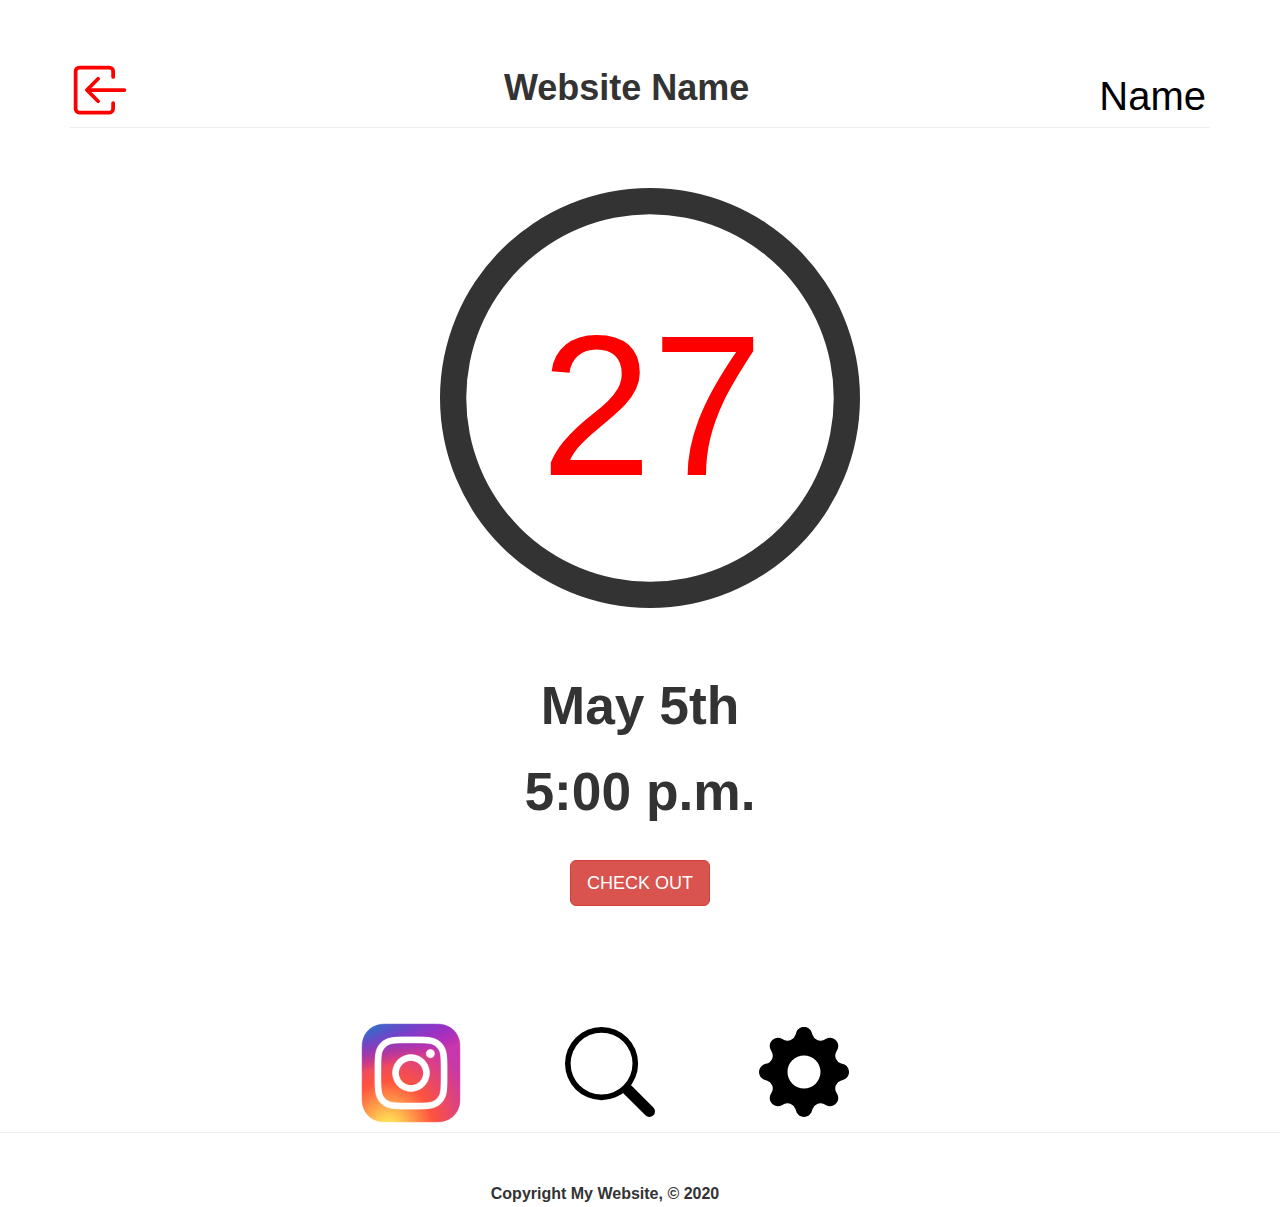
<file: index.html>
<!DOCTYPE html>
<html>
<head>
	<link rel="stylesheet" type="text/css" href="style.css">
	<meta charset="UTF-8">
	<!-- If IE use the latest rendering engine -->
	<meta http-equiv="X-UA-Compatible" content="IE=edge">

	<!-- Set the page to the width of the device and set the zoon level -->
	<meta name="viewport" content="width = device-width, initial-scale = 1">
	<title>My Website</title>
	<link rel="stylesheet" type="text/css" href="https://maxcdn.bootstrapcdn.com/bootstrap/3.3.5/css/bootstrap.min.css">

</head>
<body>
<div class = "container">
	<div class="page-header">
		<a href = "login.html">
		<svg class="bi bi-box-arrow-in-left" id = "logout" width="1em" height="1em" viewBox="	0 0 16 16" fill="currentColor" xmlns="http://www.w3.org/2000/svg">
		  <path fill-rule="evenodd" d="M7.854 11.354a.5.5 0 000-.708L5.207 8l2.647-2.646a.5.5 0 10-.708-.708l-3 3a.5.5 0 000 .708l3 3a.5.5 0 00.708 0z" clip-rule="evenodd"/>
		  <path fill-rule="evenodd" d="M15 8a.5.5 0 00-.5-.5h-9a.5.5 0 000 1h9A.5.5 0 0015 8z" clip-rule="evenodd"/>
		  <path fill-rule="evenodd" d="M2.5 14.5A1.5 1.5 0 011 13V3a1.5 1.5 0 011.5-1.5h8A1.5 1.5 0 0112 3v1.5a.5.5 0 01-1 0V3a.5.5 0 00-.5-.5h-8A.5.5 0 002 3v10a.5.5 0 00.5.5h8a.5.5 0 00.5-.5v-1.5a.5.5 0 011 0V13a1.5 1.5 0 01-1.5 1.5h-8z" clip-rule="evenodd"/>
		</svg>
		</a>
		 <h1><strong>Website Name</strong> </h1><span id = "name">Name</span>

	</div>	
</div>


<section id = "main">
	<div class = "container">
		<svg class="bi bi-circle" id="circle" width="30em" height="30em" viewBox="0 0 16 16" fill="currentColor" xmlns="http://www.w3.org/2000/svg">
  		<path fill-rule="evenodd" d="M8 15A7 7 0 108 1a7 7 0 000 14zm0 1A8 8 0 108 0a8 8 0 000 16z" clip-rule="evenodd"/>
		</svg> <p id = "number">27</p>

		<div id = "date">
			<p>May 5th</p>
			<p>5:00 p.m.</p>
		<a href="index2.html" class="btn btn-danger btn-lg">CHECK OUT</a>
		</div>
	</div>
</section>


<footer id="footer">
    <div class="page-header" id="footerLine">
		<a href = "#"> <img src="instagram.jpg.webp" style ="width:100px; height: 100px" id="image"> </a>

		<a href="">
		<svg class="bi bi-search" id = "search" width="1em" height="1em" viewBox="0 0 16 16" fill="currentColor" xmlns="http://www.w3.org/2000/svg">
  		<path fill-rule="evenodd" d="M10.442 10.442a1 1 0 011.415 0l3.85 3.85a1 1 0 01-1.414 1.415l-3.85-3.85a1 1 0 010-1.415z" clip-rule="evenodd"/>
  		<path fill-rule="evenodd" d="M6.5 12a5.5 5.5 0 100-11 5.5 5.5 0 000 11zM13 6.5a6.5 6.5 0 11-13 0 6.5 6.5 0 0113 0z" clip-rule="evenodd"/>
		</svg></a>

		<a href="">
		<svg class="bi bi-gear-fill" id = "settings" width="1em" height="1em" viewBox="0 0 16 16" fill="currentColor" xmlns="http://www.w3.org/2000/svg">
  		<path fill-rule="evenodd" d="M9.405 1.05c-.413-1.4-2.397-1.4-2.81 0l-.1.34a1.464 1.464 0 01-2.105.872l-.31-.17c-1.283-.698-2.686.705-1.987 1.987l.169.311c.446.82.023 1.841-.872 2.105l-.34.1c-1.4.413-1.4 2.397 0 2.81l.34.1a1.464 1.464 0 01.872 2.105l-.17.31c-.698 1.283.705 2.686 1.987 1.987l.311-.169a1.464 1.464 0 012.105.872l.1.34c.413 1.4 2.397 1.4 2.81 0l.1-.34a1.464 1.464 0 012.105-.872l.31.17c1.283.698 2.686-.705 1.987-1.987l-.169-.311a1.464 1.464 0 01.872-2.105l.34-.1c1.4-.413 1.4-2.397 0-2.81l-.34-.1a1.464 1.464 0 01-.872-2.105l.17-.31c.698-1.283-.705-2.686-1.987-1.987l-.311.169a1.464 1.464 0 01-2.105-.872l-.1-.34zM8 10.93a2.929 2.929 0 100-5.86 2.929 2.929 0 000 5.858z" clip-rule="evenodd"/>
		</svg></a>

	</div>
		<p id = "copyright">Copyright My Website, &copy; 2020</p>

</footer>



<script src="https://ajax.googleapis.com/ajax/libs/jquery/2.1.3/jquery.min.js"></script>
<script src="https://maxcdn.bootstrapcdn.com/bootstrap/3.3.5/js/bootstrap.min.js"></script>
</body>
</html>
</file>
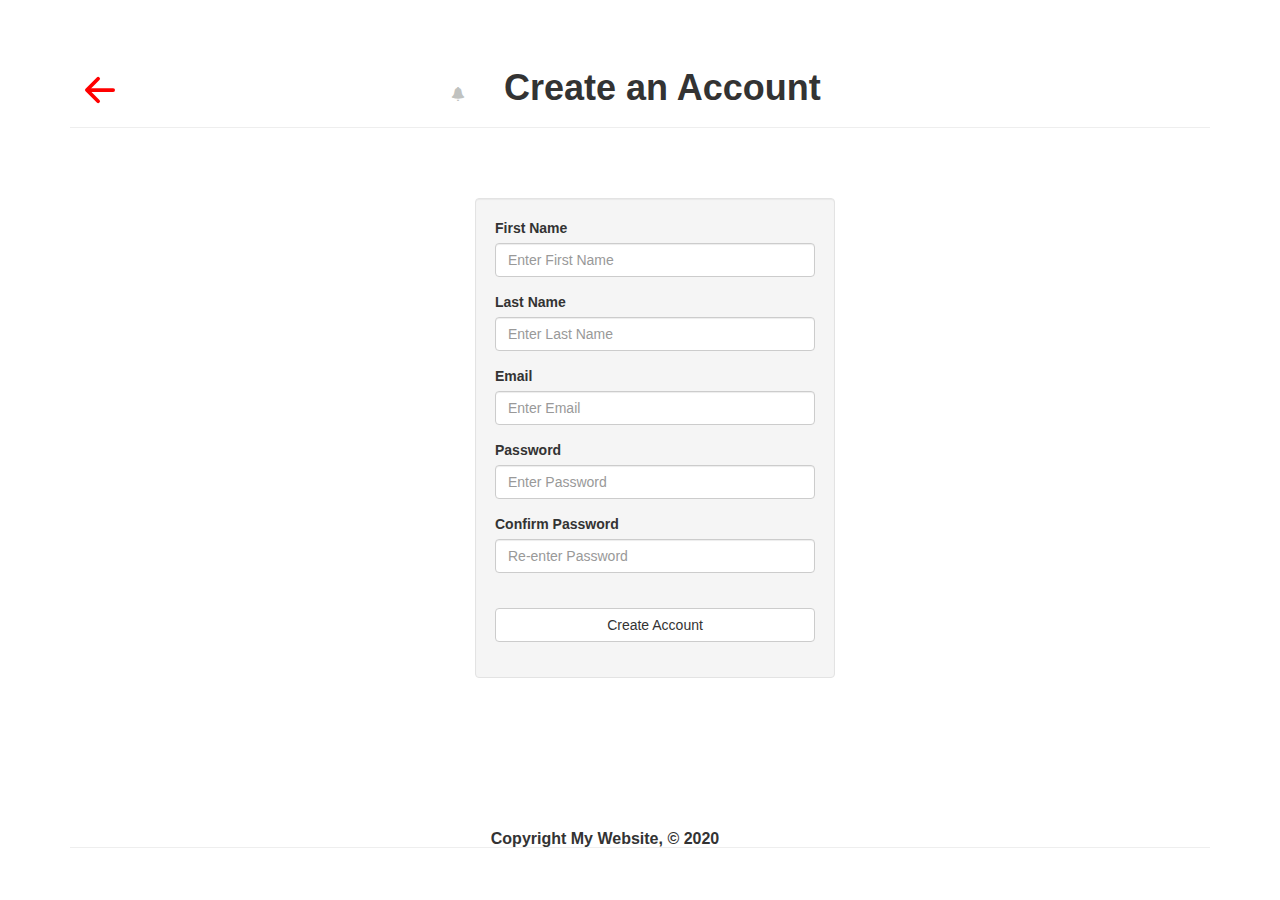
<file: create.html>
<!DOCTYPE html>
<html>
<head><link rel="stylesheet" type="text/css" href="style.css">
	<meta charset="UTF-8">
	<!-- If IE use the latest rendering engine -->
	<meta http-equiv="X-UA-Compatible" content="IE=edge">

	<!-- Set the page to the width of the device and set the zoon level -->
	<meta name="viewport" content="width = device-width, initial-scale = 1">
	<title>Create an Account</title>
	<link rel="stylesheet" type="text/css" href="https://maxcdn.bootstrapcdn.com/bootstrap/3.3.5/css/bootstrap.min.css">
</head>
<body>
	<div class = "container">
	<div class="page-header">
		<a href = "login.html">
		<svg class="bi bi-arrow-left-short" id = "logout" width="1em" height="1em" viewBox="0 0 16 16" fill="currentColor" xmlns="http://www.w3.org/2000/svg">
  		<path fill-rule="evenodd" d="M7.854 4.646a.5.5 0 010 .708L5.207 8l2.647 2.646a.5.5 0 01-.708.708l-3-3a.5.5 0 010-.708l3-3a.5.5 0 01.708 0z" clip-rule="evenodd"/>
  		<path fill-rule="evenodd" d="M4.5 8a.5.5 0 01.5-.5h6.5a.5.5 0 010 1H5a.5.5 0 01-.5-.5z" clip-rule="evenodd"/>
		</svg>
		</a>
		 <h1><strong>Create an Account</strong> </h1><a href = "#"><span id = "bell"class="glyphicon glyphicon-bell"></span></a>

	</div>	

	<section id="main">
      <div class="container">
        <div class="row">
          <div class="col-md-4 col-md-offset-4">
            <form id="createAccount" action="index.html" class="well">
                  <div class="form-group">
                    <label>First Name</label>
                    <input type="text" class="form-control" placeholder="Enter First Name">
                  </div>
                  <div class="form-group">
                    <label>Last Name</label>
                    <input type="password" class="form-control" placeholder="Enter Last Name">
                  </div>
                  <div class="form-group">
                    <label>Email</label>
                    <input type="password" class="form-control" placeholder="Enter Email">
                  </div>
                  <div class="form-group">
                    <label>Password</label>
                    <input type="password" class="form-control" placeholder="Enter Password">
                  </div>
                  <div class="form-group">
                    <label>Confirm Password</label>
                    <input type="password" class="form-control" placeholder="Re-enter Password">
                  </div>
             
                  <div id = "create">
                      <a class="btn btn-default" id = "create" href="index2.html">Create Account</a>
                 </div>
              </form>
          </div>
        </div>
      </div>
    </section>

	<footer id = "loginfooter">
    	<div class = "page-header"></div>
    	<p id = "copyright">Copyright My Website, &copy; 2020</p>
    	
    </footer>

</body>
</html>
</file>
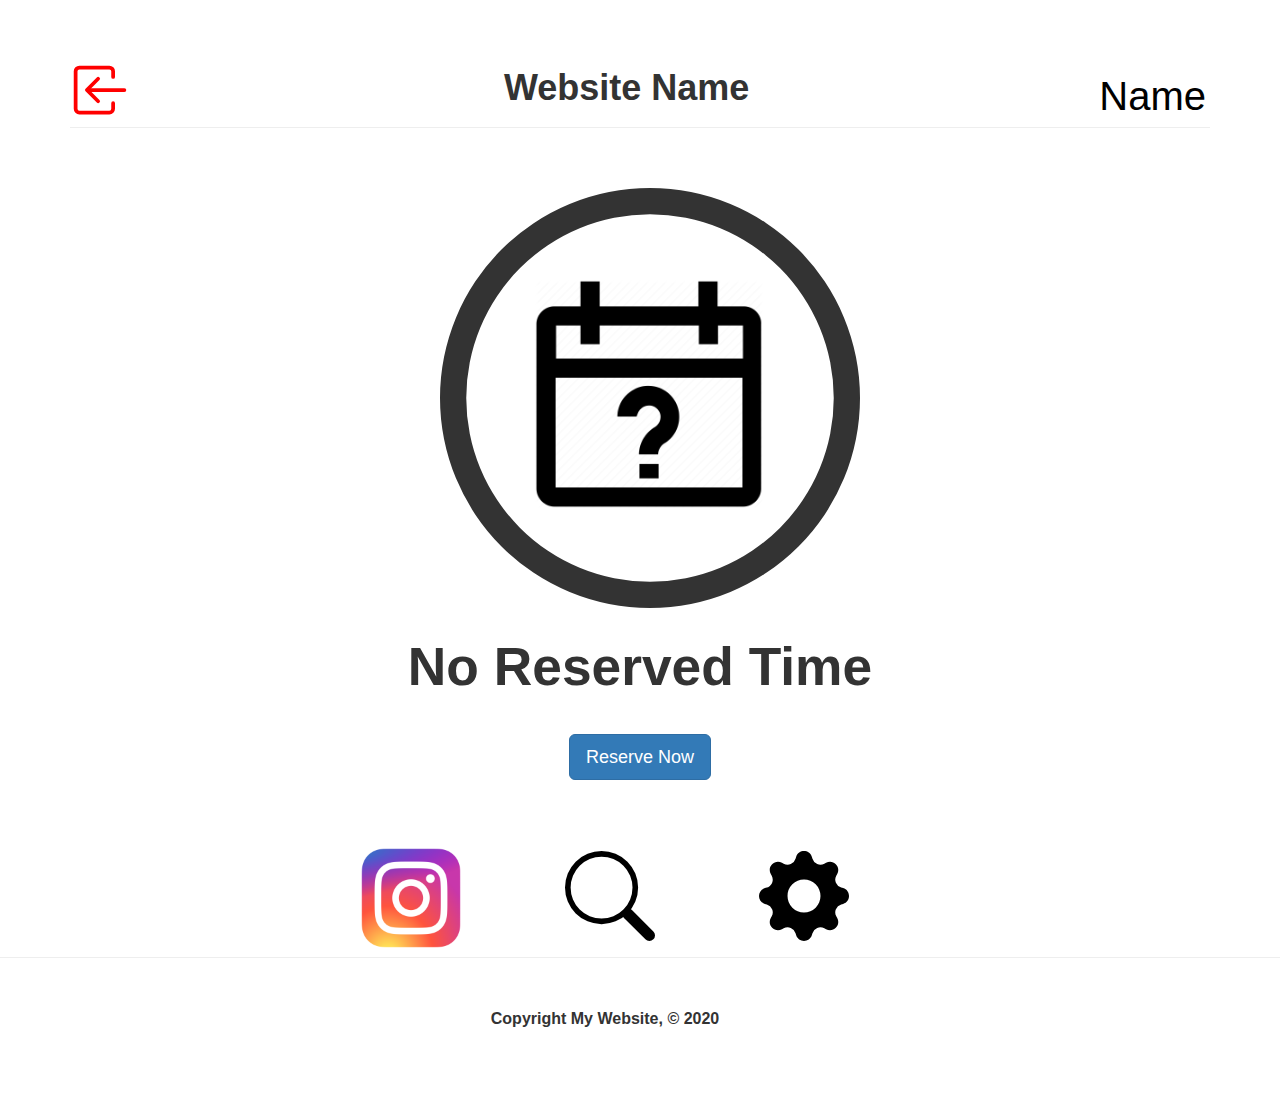
<file: index2.html>
<!DOCTYPE html>
<html>
<head>
	<link rel="stylesheet" type="text/css" href="style.css">
	<meta charset="UTF-8">
	<!-- If IE use the latest rendering engine -->
	<meta http-equiv="X-UA-Compatible" content="IE=edge">

	<!-- Set the page to the width of the device and set the zoon level -->
	<meta name="viewport" content="width = device-width, initial-scale = 1">
	<title>My Website</title>
	<link rel="stylesheet" type="text/css" href="https://maxcdn.bootstrapcdn.com/bootstrap/3.3.5/css/bootstrap.min.css">
</head>
<body>
	<div class = "container">
	<div class="page-header">
		<a href = "login.html">
		<svg class="bi bi-box-arrow-in-left" id = "logout" width="1em" height="1em" viewBox="	0 0 16 16" fill="currentColor" xmlns="http://www.w3.org/2000/svg">
		  <path fill-rule="evenodd" d="M7.854 11.354a.5.5 0 000-.708L5.207 8l2.647-2.646a.5.5 0 10-.708-.708l-3 3a.5.5 0 000 .708l3 3a.5.5 0 00.708 0z" clip-rule="evenodd"/>
		  <path fill-rule="evenodd" d="M15 8a.5.5 0 00-.5-.5h-9a.5.5 0 000 1h9A.5.5 0 0015 8z" clip-rule="evenodd"/>
		  <path fill-rule="evenodd" d="M2.5 14.5A1.5 1.5 0 011 13V3a1.5 1.5 0 011.5-1.5h8A1.5 1.5 0 0112 3v1.5a.5.5 0 01-1 0V3a.5.5 0 00-.5-.5h-8A.5.5 0 002 3v10a.5.5 0 00.5.5h8a.5.5 0 00.5-.5v-1.5a.5.5 0 011 0V13a1.5 1.5 0 01-1.5 1.5h-8z" clip-rule="evenodd"/>
		</svg>
		</a>
		 <h1><strong>Website Name</strong> </h1><span id = "name">Name</span>


	</div>	
	</div>

	<section id = "main">
	<div class = "container">
		<svg class="bi bi-circle" id="circle" width="30em" height="30em" viewBox="0 0 16 16" fill="currentColor" xmlns="http://www.w3.org/2000/svg">
  		<path fill-rule="evenodd" d="M8 15A7 7 0 108 1a7 7 0 000 14zm0 1A8 8 0 108 0a8 8 0 000 16z" clip-rule="evenodd"/>
		</svg>

 		 <img src="calender.jpg" id = "calender">
		</svg>

		<div id = "noreserve">
			<p>No Reserved Time <p>
		<a href="schedule.html" class="btn btn-primary btn-lg">Reserve Now</a>
		</div>

	</div>
	</section>

	<footer id="footer2">
    <div class="page-header" id="footerLine">
		<a href = "#"> <img src="instagram.jpg.webp" style ="width:100px; height: 100px" id="image"> </a>

		<a href="">
		<svg class="bi bi-search" id = "search" width="1em" height="1em" viewBox="0 0 16 16" fill="currentColor" xmlns="http://www.w3.org/2000/svg">
  		<path fill-rule="evenodd" d="M10.442 10.442a1 1 0 011.415 0l3.85 3.85a1 1 0 01-1.414 1.415l-3.85-3.85a1 1 0 010-1.415z" clip-rule="evenodd"/>
  		<path fill-rule="evenodd" d="M6.5 12a5.5 5.5 0 100-11 5.5 5.5 0 000 11zM13 6.5a6.5 6.5 0 11-13 0 6.5 6.5 0 0113 0z" clip-rule="evenodd"/>
		</svg></a>

		<a href="">
		<svg class="bi bi-gear-fill" id = "settings" width="1em" height="1em" viewBox="0 0 16 16" fill="currentColor" xmlns="http://www.w3.org/2000/svg">
  		<path fill-rule="evenodd" d="M9.405 1.05c-.413-1.4-2.397-1.4-2.81 0l-.1.34a1.464 1.464 0 01-2.105.872l-.31-.17c-1.283-.698-2.686.705-1.987 1.987l.169.311c.446.82.023 1.841-.872 2.105l-.34.1c-1.4.413-1.4 2.397 0 2.81l.34.1a1.464 1.464 0 01.872 2.105l-.17.31c-.698 1.283.705 2.686 1.987 1.987l.311-.169a1.464 1.464 0 012.105.872l.1.34c.413 1.4 2.397 1.4 2.81 0l.1-.34a1.464 1.464 0 012.105-.872l.31.17c1.283.698 2.686-.705 1.987-1.987l-.169-.311a1.464 1.464 0 01.872-2.105l.34-.1c1.4-.413 1.4-2.397 0-2.81l-.34-.1a1.464 1.464 0 01-.872-2.105l.17-.31c.698-1.283-.705-2.686-1.987-1.987l-.311.169a1.464 1.464 0 01-2.105-.872l-.1-.34zM8 10.93a2.929 2.929 0 100-5.86 2.929 2.929 0 000 5.858z" clip-rule="evenodd"/>
		</svg></a>

	</div>
		<p id = "copyright">Copyright My Website, &copy; 2020</p>

	</footer>

	<script src="https://ajax.googleapis.com/ajax/libs/jquery/2.1.3/jquery.min.js"></script>
	<script src="https://maxcdn.bootstrapcdn.com/bootstrap/3.3.5/js/bootstrap.min.js"></script>

</body>
</html>
</file>
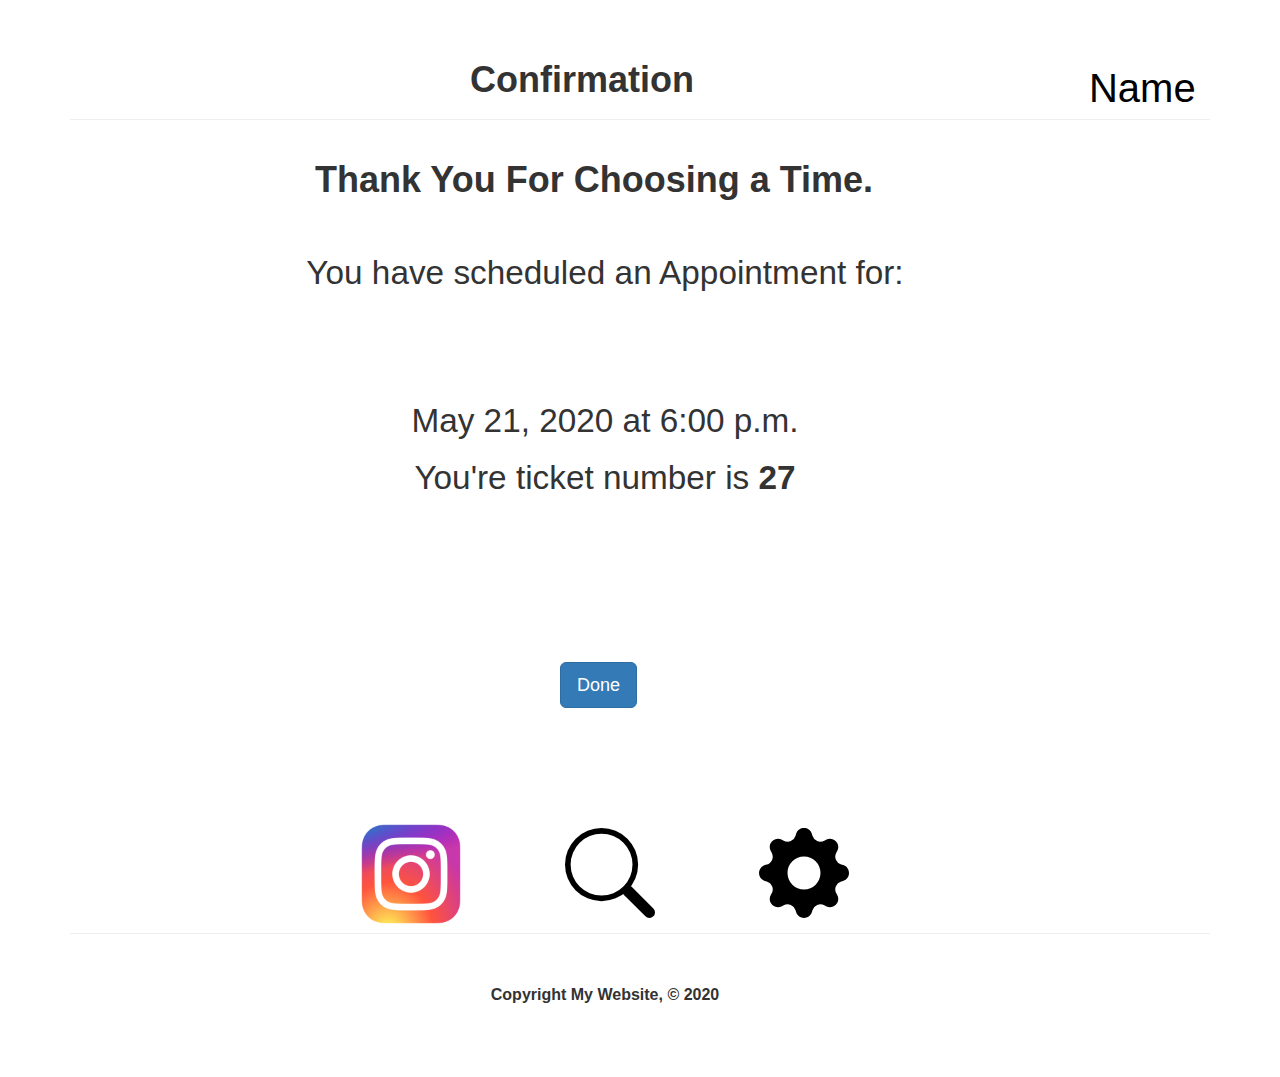
<file: receipt.html>
<!DOCTYPE html>
<html>
<head>
	<link rel="stylesheet" type="text/css" href="style.css">
	<meta charset="UTF-8">
	<!-- If IE use the latest rendering engine -->
	<meta http-equiv="X-UA-Compatible" content="IE=edge">

	<!-- Set the page to the width of the device and set the zoon level -->
	<meta name="viewport" content="width = device-width, initial-scale = 1">
	<title>Confirmation</title>
	<link rel="stylesheet" type="text/css" href="https://maxcdn.bootstrapcdn.com/bootstrap/3.3.5/css/bootstrap.min.css">
</head>
<body>
	<div class = "container">
	<div class="page-header">
		
		</a>
		 <h1 class= "confirm"><strong>Confirmation</strong> </h1><span id = "name3">Name</span>


	</div>

	<section class="main">
		<div class="container">
			<h1 id = "thanks"><strong>Thank You For Choosing a Time.</strong>	</h1>
			<p class="bob">You have scheduled an Appointment for:</p>
			<p class="receipt">May 21, 2020 at 6:00 p.m.</p>
			<p class = "tnumber">You're ticket number is <strong>27</strong></p>
		</div>

		<a href="index.html" class="btn btn-primary btn-lg" id = "done">Done</a>
	</section>	

	<footer id="footer4">
    <div class="page-header" id="footerLine">
		<a href = "#"> <img src="instagram.jpg.webp" style ="width:100px; height: 100px" id="image"> </a>

		<a href="">
		<svg class="bi bi-search" id = "search" width="1em" height="1em" viewBox="0 0 16 16" fill="currentColor" xmlns="http://www.w3.org/2000/svg">
  		<path fill-rule="evenodd" d="M10.442 10.442a1 1 0 011.415 0l3.85 3.85a1 1 0 01-1.414 1.415l-3.85-3.85a1 1 0 010-1.415z" clip-rule="evenodd"/>
  		<path fill-rule="evenodd" d="M6.5 12a5.5 5.5 0 100-11 5.5 5.5 0 000 11zM13 6.5a6.5 6.5 0 11-13 0 6.5 6.5 0 0113 0z" clip-rule="evenodd"/>
		</svg></a>

		<a href="">
		<svg class="bi bi-gear-fill" id = "settings" width="1em" height="1em" viewBox="0 0 16 16" fill="currentColor" xmlns="http://www.w3.org/2000/svg">
  		<path fill-rule="evenodd" d="M9.405 1.05c-.413-1.4-2.397-1.4-2.81 0l-.1.34a1.464 1.464 0 01-2.105.872l-.31-.17c-1.283-.698-2.686.705-1.987 1.987l.169.311c.446.82.023 1.841-.872 2.105l-.34.1c-1.4.413-1.4 2.397 0 2.81l.34.1a1.464 1.464 0 01.872 2.105l-.17.31c-.698 1.283.705 2.686 1.987 1.987l.311-.169a1.464 1.464 0 012.105.872l.1.34c.413 1.4 2.397 1.4 2.81 0l.1-.34a1.464 1.464 0 012.105-.872l.31.17c1.283.698 2.686-.705 1.987-1.987l-.169-.311a1.464 1.464 0 01.872-2.105l.34-.1c1.4-.413 1.4-2.397 0-2.81l-.34-.1a1.464 1.464 0 01-.872-2.105l.17-.31c.698-1.283-.705-2.686-1.987-1.987l-.311.169a1.464 1.464 0 01-2.105-.872l-.1-.34zM8 10.93a2.929 2.929 0 100-5.86 2.929 2.929 0 000 5.858z" clip-rule="evenodd"/>
		</svg></a>

	</div>
		<p id = "copyright">Copyright My Website, &copy; 2020</p>

	</footer>

</div>
</body>
</html>
</file>
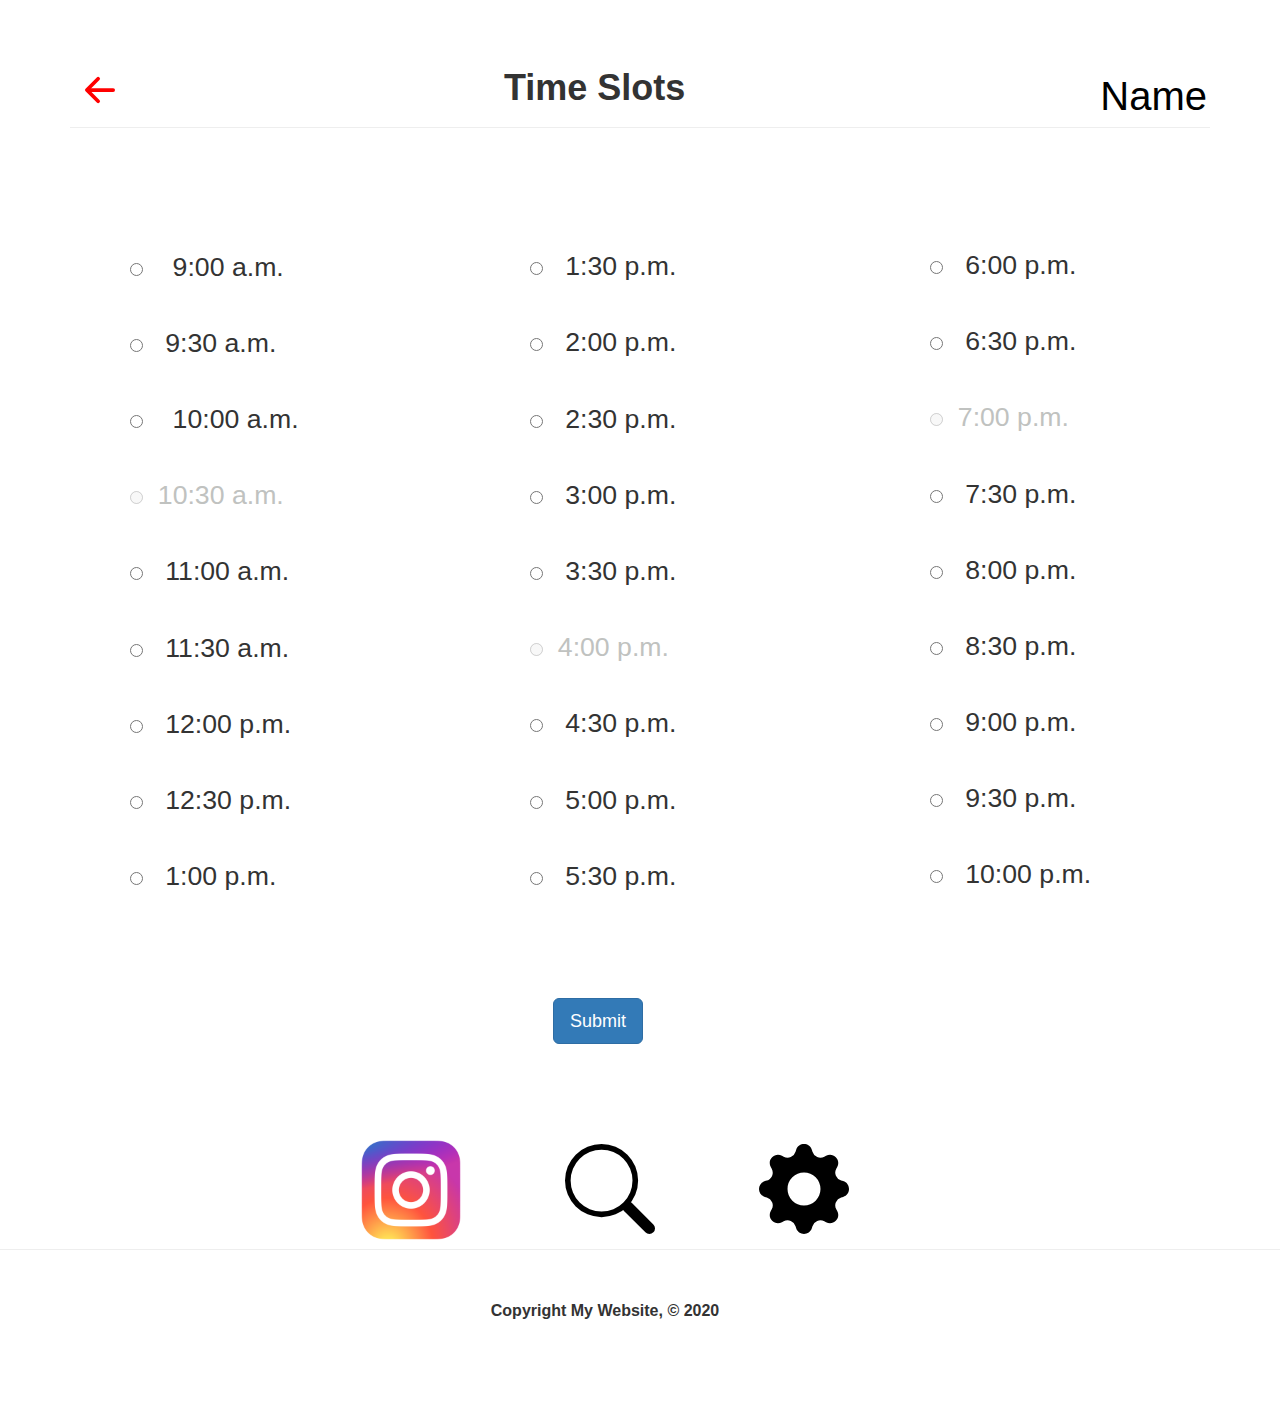
<file: times.html>
<!DOCTYPE html>
<html>
<head>
	<link rel="stylesheet" type="text/css" href="style.css">
	<meta charset="UTF-8">
	<!-- If IE use the latest rendering engine -->
	<meta http-equiv="X-UA-Compatible" content="IE=edge">

	<!-- Set the page to the width of the device and set the zoon level -->
	<meta name="viewport" content="width = device-width, initial-scale = 1">
	<title>Time Slots</title>
	<link rel="stylesheet" type="text/css" href="https://maxcdn.bootstrapcdn.com/bootstrap/3.3.5/css/bootstrap.min.css">
</head>
<body>
	<div class = "container">
	<div class="page-header">
		<a href = "schedule.html">
		<svg class="bi bi-arrow-left-short" id = "logout" width="1em" height="1em" viewBox="0 0 16 16" fill="currentColor" xmlns="http://www.w3.org/2000/svg">
	  		<path fill-rule="evenodd" d="M7.854 4.646a.5.5 0 010 .708L5.207 8l2.647 2.646a.5.5 0 01-.708.708l-3-3a.5.5 0 010-.708l3-3a.5.5 0 01.708 0z" clip-rule="evenodd"/>
	  		<path fill-rule="evenodd" d="M4.5 8a.5.5 0 01.5-.5h6.5a.5.5 0 010 1H5a.5.5 0 01-.5-.5z" clip-rule="evenodd"/>
			</svg>
		</a>
		 <h1><strong>Time Slots</strong> </h1><span id = "name2">Name</span>


	</div>	
	</div>

	<section class = "main">
		<div class = "container">
			<form class = "form">
				<div class = "left">
					<input type="radio" name = "time" value = "9:00"> &nbsp;&nbsp; 9:00 a.m. <br><br>
					<input type="radio" name = "time" value = "9:30"> &nbsp;&nbsp;9:30 a.m. <br><br>
					<input type="radio" name = "time" value = "10:00"> &nbsp;&nbsp; 10:00 a.m.<br> <br>
					<input type="radio" name = "time" value = "10:30" disabled="disabled"> &nbsp;<span>10:30 a.m.</span><br> <br>
					<input type="radio" name = "time" value = "11:00"> &nbsp;&nbsp;11:00 a.m. <br><br>
					<input type="radio" name = "time" value = "11:30">&nbsp;&nbsp; 11:30 a.m. <br> <br>
					<input type="radio" name = "time" value = "12:00"> &nbsp;&nbsp;12:00 p.m. <br> <br>
					<input type="radio" name = "time" value = "12:30"> &nbsp;&nbsp;12:30 p.m. <br> <br>
					<input type="radio" name = "time" value = "1:00"> &nbsp;&nbsp;1:00 p.m. <br> <br>
				</div>
				<div class = "middle">
					<input type="radio" name = "time" value = "1:30"> &nbsp;&nbsp;1:30 p.m. <br><br>
					<input type="radio" name = "time" value = "2:00"> &nbsp;&nbsp;2:00 p.m. <br><br>
					<input type="radio" name = "time" value = "2:30"> &nbsp;&nbsp;2:30 p.m. <br> <br>
					<input type="radio" name = "time" value = "3:00"> &nbsp;&nbsp;3:00 p.m. <br> <br>
					<input type="radio" name = "time" value = "3:30"> &nbsp;&nbsp;3:30 p.m. <br><br>
					<input type="radio" name = "time" value = "4:00" disabled = "disabled"> &nbsp;<span>4:00 p.m.</span> <br> <br>
					<input type="radio" name = "time" value = "4:30"> &nbsp;&nbsp;4:30 p.m. <br> <br>
					<input type="radio" name = "time" value = "5:00"> &nbsp;&nbsp;5:00 p.m. <br> <br>
					<input type="radio" name = "time" value = "5:30"> &nbsp;&nbsp;5:30 p.m. <br> <br>
				</div>

				<div class= "right">
					<input type="radio" name = "time" value = "6:00"> &nbsp;&nbsp;6:00 p.m. <br><br>
					<input type="radio" name = "time" value = "6:30"> &nbsp;&nbsp;6:30 p.m. <br><br>
					<input type="radio" name = "time" value = "7:00" disabled="disabled"> &nbsp;<span>7:00 p.m.</span> <br> <br>
					<input type="radio" name = "time" value = "7:30"> &nbsp;&nbsp;7:30 p.m. <br> <br>
					<input type="radio" name = "time" value = "8:00"> &nbsp;&nbsp;8:00 p.m. <br><br>
					<input type="radio" name = "time" value = "8:30"> &nbsp;&nbsp;8:30 p.m. <br> <br>
					<input type="radio" name = "time" value = "9:30"> &nbsp;&nbsp;9:00 p.m. <br> <br>
					<input type="radio" name = "time" value = "9:30"> &nbsp;&nbsp;9:30 p.m. <br> <br>
					<input type="radio" name = "time" value = "10:00"> &nbsp;&nbsp;10:00 p.m. <br> <br>
			</form>
		
		</div>

		<div class = "submit">
			<a href="receipt.html" class="btn btn-primary btn-lg" id = "next">Submit</a>
		</div>
	</section>

	<footer id="footer2">
    <div class="page-header" id="footerLine">
		<a href = "#"> <img src="instagram.jpg.webp" style ="width:100px; height: 100px" id="image"> </a>

		<a href="">
		<svg class="bi bi-search" id = "search" width="1em" height="1em" viewBox="0 0 16 16" fill="currentColor" xmlns="http://www.w3.org/2000/svg">
  		<path fill-rule="evenodd" d="M10.442 10.442a1 1 0 011.415 0l3.85 3.85a1 1 0 01-1.414 1.415l-3.85-3.85a1 1 0 010-1.415z" clip-rule="evenodd"/>
  		<path fill-rule="evenodd" d="M6.5 12a5.5 5.5 0 100-11 5.5 5.5 0 000 11zM13 6.5a6.5 6.5 0 11-13 0 6.5 6.5 0 0113 0z" clip-rule="evenodd"/>
		</svg></a>

		<a href="">
		<svg class="bi bi-gear-fill" id = "settings" width="1em" height="1em" viewBox="0 0 16 16" fill="currentColor" xmlns="http://www.w3.org/2000/svg">
  		<path fill-rule="evenodd" d="M9.405 1.05c-.413-1.4-2.397-1.4-2.81 0l-.1.34a1.464 1.464 0 01-2.105.872l-.31-.17c-1.283-.698-2.686.705-1.987 1.987l.169.311c.446.82.023 1.841-.872 2.105l-.34.1c-1.4.413-1.4 2.397 0 2.81l.34.1a1.464 1.464 0 01.872 2.105l-.17.31c-.698 1.283.705 2.686 1.987 1.987l.311-.169a1.464 1.464 0 012.105.872l.1.34c.413 1.4 2.397 1.4 2.81 0l.1-.34a1.464 1.464 0 012.105-.872l.31.17c1.283.698 2.686-.705 1.987-1.987l-.169-.311a1.464 1.464 0 01.872-2.105l.34-.1c1.4-.413 1.4-2.397 0-2.81l-.34-.1a1.464 1.464 0 01-.872-2.105l.17-.31c.698-1.283-.705-2.686-1.987-1.987l-.311.169a1.464 1.464 0 01-2.105-.872l-.1-.34zM8 10.93a2.929 2.929 0 100-5.86 2.929 2.929 0 000 5.858z" clip-rule="evenodd"/>
		</svg></a>

	</div>
		<p id = "copyright">Copyright My Website, &copy; 2020</p>

	</footer>	

</body>
</html>
</file>
<file: style.css>
#name{

	position:relative; left:720px; top: 10px; /*positioning the bell to the right*/
	font-size: 40px; /*size of bell*/
	color: #000000;

}

#logout{
	font-size: 60px;
	color: red;
	position: relative; top: 20px;
}


#header{
  background:#333333;
  color:#ffffff;
  padding-bottom: 10px;
  margin-bottom: 15px;
}


h1{
	display: inline-block;
	position: relative; left: 370px;


}

#circle{
	position: relative; left: 370px; top: 40px;

}
#number{
	text-align: center;
	font-size: 150pt;
	position: relative; top: -310px; left: 12px;
	color: red;
}

#date{
	text-align: center;
	position: relative; top: -200px;
	font-size: 40pt;
	font-weight: bold;
}

#footer{
  text-align:center;
  margin-top:30px;
  position: relative; top: -100px;
  height: 50px;
}

#copyright{
	margin-top: 50px;
	font-weight: bold;
	font-size: 12pt;
	position: relative; left: -35px; top: -70px; 
}

#footerLine{
	position: relative; top: -70px;
}

#image{
	position:relative; left: -135px;
	font-size: 90px; 
}

#search{
	position:relative; left: -35px; top: 40px; 
	font-size: 90px; 
	color: #000000;
}

#settings{
	position:relative; left: 65px; top: 40px; 
	font-size: 90px; 
	color: #000000;
}

#login{
	position: relative; top: 70px;
	height: 330px;
}

#logbutton{
	position: relative; top: 15px;
}

#loginfooter{
	text-align:center;
  	margin-top:30px;
  	position: relative; top: 150px;
  	height: 50px;
}

hr.someClass {
  background-color: black;
  width: 100%;
  border-top: 1px solid black;
  position: relative; top: 20px;
}

#create{
	width: 100%;
	position: relative; top: 10px;
}

#createAccount{
	height: 480px;
	position: relative; top: 50px;
}

/* index 2*/
#calender{
	width: 230px;
	height:230px;
	font-size: 150pt;
	position: relative; top: -170px; left: 40px;
}

#noreserve{
	text-align: center;
	font-size: 40pt;
	font-weight: bold;
	position: relative; top:-50px;
}

#footer2{
	text-align:center;
  	margin-top:30px;
  	position: relative; top: -10px;
  	
}

/*schedule.html*/
#name1{
	position:relative; left:595px; top: 10px; 
	font-size: 40px; 
	color: #000000;
}

#h1{
	display: inline-block;
	position: relative; left: 300px;
}

.visitDate{
	margin-top: 40px;
	position: relative; left: 350px;
	font-size: 20pt;
}

#next{
	margin-top: 150px;
	position: relative; left: 950px;
}
#footer3{
	text-align:center;
  	margin-top:300px;
  	position: relative; top: 100px;
}

/*times.html*/
#name2{
	position:relative; left:785px; top: 10px; 
	font-size: 40px; 
	color: #000000;
}
.left{
	font-size: 20pt;
	position: relative; left: 60px; top: 100px;

}

.middle{
	font-size: 20pt;
	position: relative; left: 460px; top: -586px;

}

.right{
	font-size: 20pt;
	position: relative; left: 860px; top: -1273px;
}

.submit{
	position: relative;	left: -467px; top: -100px;
}

.form{
	height:800px;
}

p {
    white-space: nowrap;
    text-align: center;
} 

span{
	color: #c0c2c0;
}

/*receipt.html*/
#name3{
	position:relative; left:795px; top: 10px; 
	font-size: 40px; 
	color: #000000;
}
.confirm{
	position: relative; left: 400px;
}

#thanks{
	position: relative; left:300px;
	margin-bottom: 50px;
	position: relative; left: 230px;
}

.bob{
	font-size: 25pt;
	position: relative; left: -50px;
}

.receipt{
	font-size: 25pt;
	margin-bottom: 10px;
	margin-top: 100px;
	position: relative; left: -50px;
}

.tnumber{
	font-size: 25pt;
	position: relative; left: -50px;
}

#footer4{
	text-align:center;
  	margin-top:250px;
  	position: relative; top: 50px;
}

#done{
	position: relative; left: 490px; top: 150px;
}


/*idk what this is for*/
.jumbotron{
    background-color:#2E2D88;
    color:white;
}
/* Adds borders for tabs */
.tab-content {
	   border-left: 1px solid #ddd;
	   border-right: 1px solid #ddd;
	   border-bottom: 1px solid #ddd;
	   padding: 10px;
}
.nav-tabs {
	   margin-bottom: 0;
}
</file>
